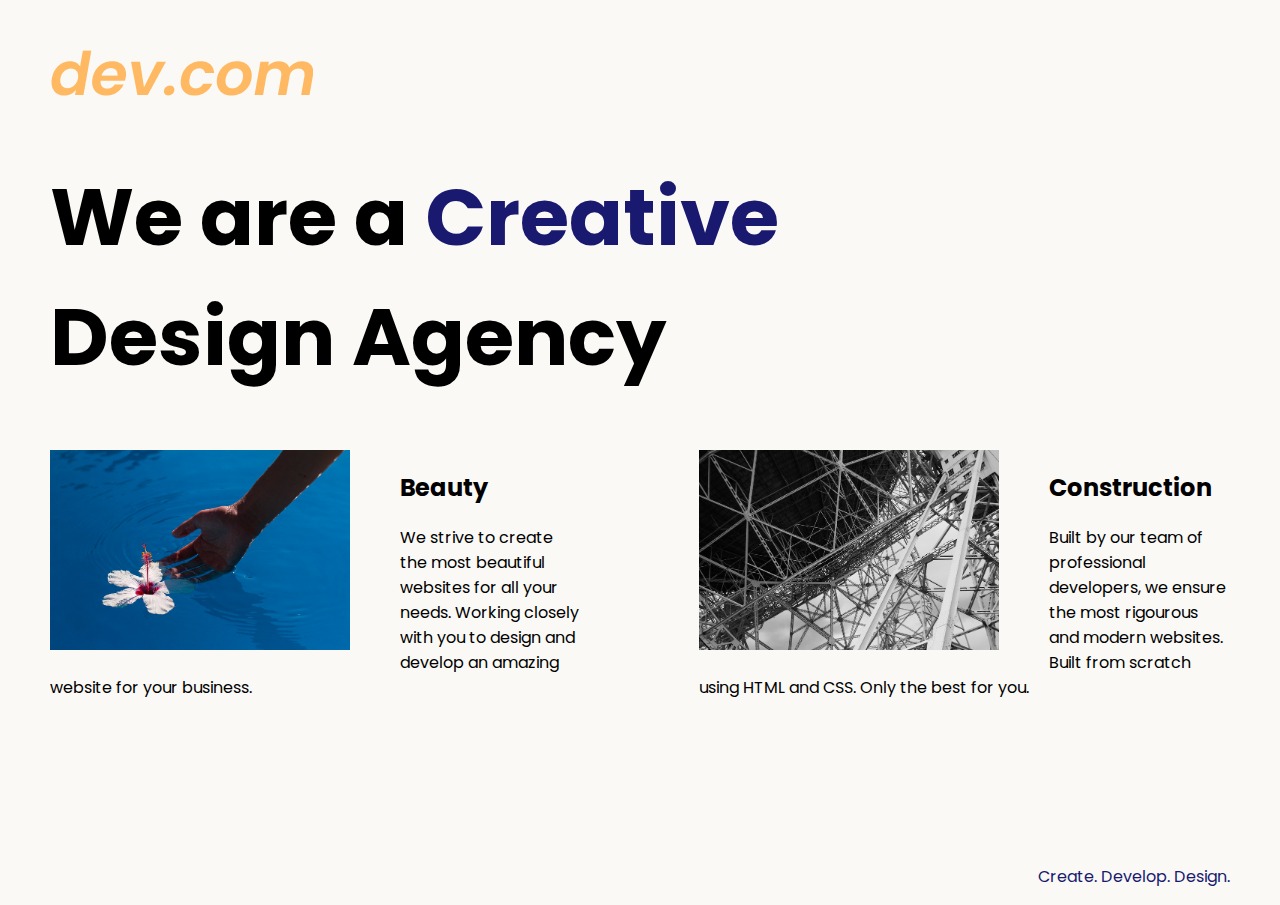
<file: index.html>
<!DOCTYPE html>
<html lang="en">

<head>
  <meta charset="UTF-8">
  <meta name="viewport" content="width=device-width, initial-scale=1.0">
  <title>Agency</title>
  <link rel="stylesheet" href="./solution.css">
  <link rel="preconnect" href="https://fonts.googleapis.com">
  <link rel="preconnect" href="https://fonts.gstatic.com" crossorigin>
  <link href="https://fonts.googleapis.com/css2?family=Poppins:wght@400;700&display=swap" rel="stylesheet">

 
</head>
<style>
  body {
  font-family: "Poppins", sans-serif;
  margin: 50px 50px 0 50px;
  background-color: #faf9f6;
  display: flex;
  flex-direction: column;
  min-height: 95vh;
}
.main {
  flex: 1;
}

h1 {
  font-size: 5rem;
}

footer {
  text-align: right;
  color: midnightblue;
}

.tile-image {
  height: 200px;
  float: left;
  margin-right: 50px;
}

.card {
  width: 45%;
}

.left {
  float: left;
}

.right {
  float: right;
}

.creative {
  color: midnightblue;
}

@media (max-width: 680px) {
  .logo {
    width: 100px;
  }

  h1 {
    font-size: 3.5rem;
    text-align: center;
  }

  .card {
    width: 100%;
    display: block;
    margin-bottom: 30px;
    text-align: justify;
  }

  .card img {
    margin-bottom: 10px;
    width: 100%;
    display: inline;
    object-fit: cover;
  }
}
</style>
<body>
  <div class="main">
    <img class="logo" src="logo.png" alt="logo">
    <h1>We are a <span class="creative">Creative</span> <br />Design Agency</h1>
    <div class="left card"><img class="tile-image" src="beautiful.jpg" alt="hand and flower in water">
      <h2 class="card-title">Beauty</h2>
      <p class="card-text">We strive to create the most beautiful websites for all your needs. Working closely with you
        to
        design and
        develop an amazing website for your business.</p>
    </div>

    <div class="right card"><img class="tile-image" src="construction.jpg" alt="metal structure">
      <h2 class="card-title">Construction</h2>
      <p>Built by our team of professional developers, we ensure the most rigourous and modern websites. Built from
        scratch using HTML and CSS. Only the best for you.</p>
    </div>

  </div>
  <footer>
    <p>Create. Develop. Design.</p>
  </footer>
</body>

</html>
</file>
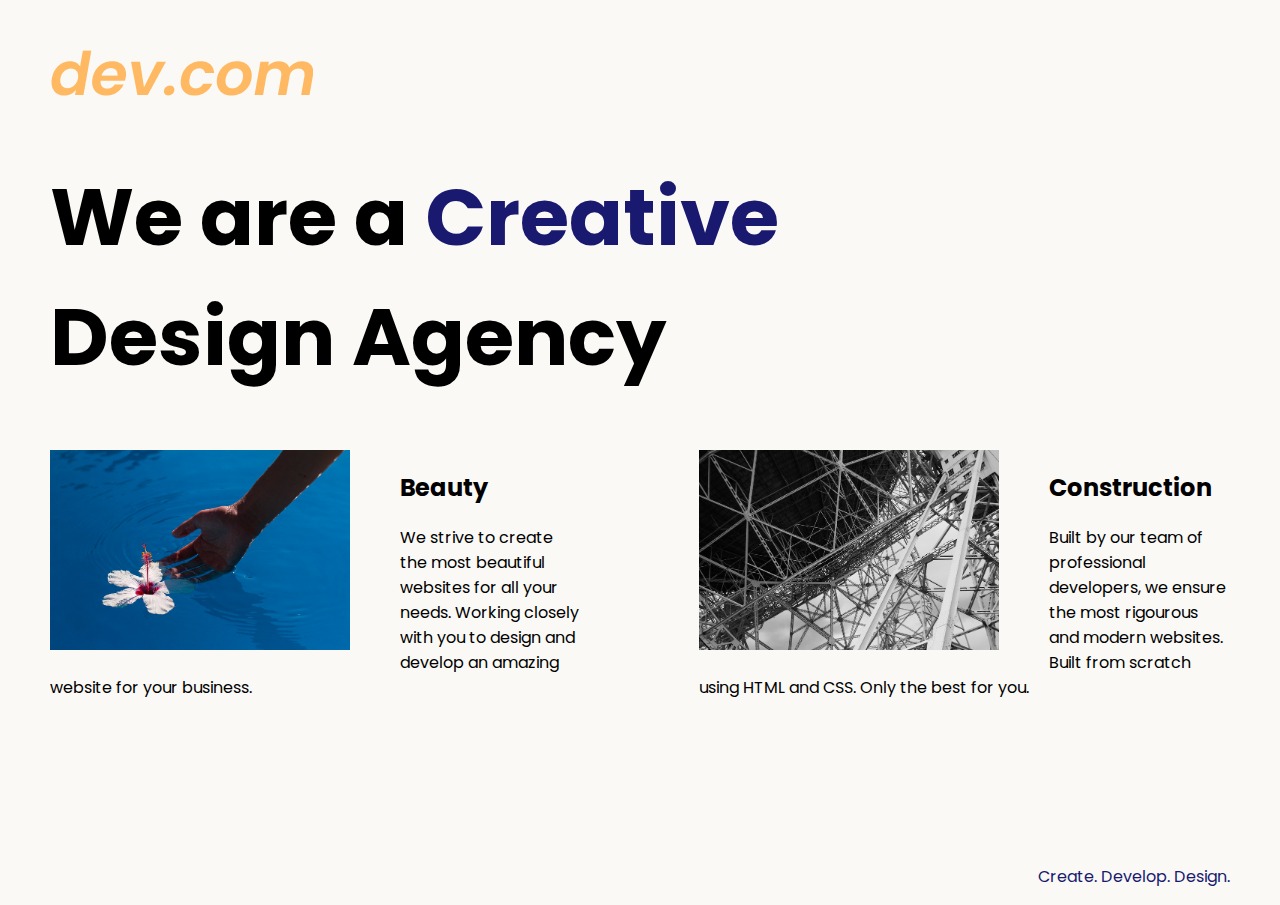
<file: solution.html>
<!DOCTYPE html>
<html lang="en">

<head>
  <meta charset="UTF-8">
  <meta name="viewport" content="width=device-width, initial-scale=1.0">
  <title>Agency</title>
  <link rel="stylesheet" href="./solution.css">
  <link rel="preconnect" href="https://fonts.googleapis.com">
  <link rel="preconnect" href="https://fonts.gstatic.com" crossorigin>
  <link href="https://fonts.googleapis.com/css2?family=Poppins:wght@400;700&display=swap" rel="stylesheet">

 
</head>
<style>
  body {
  font-family: "Poppins", sans-serif;
  margin: 50px 50px 0 50px;
  background-color: #faf9f6;
  display: flex;
  flex-direction: column;
  min-height: 95vh;
}
.main {
  flex: 1;
}

h1 {
  font-size: 5rem;
}

footer {
  text-align: right;
  color: midnightblue;
}

.tile-image {
  height: 200px;
  float: left;
  margin-right: 50px;
}

.card {
  width: 45%;
}

.left {
  float: left;
}

.right {
  float: right;
}

.creative {
  color: midnightblue;
}

@media (max-width: 680px) {
  .logo {
    width: 100px;
  }

  h1 {
    font-size: 3.5rem;
    text-align: center;
  }

  .card {
    width: 100%;
    display: block;
    margin-bottom: 30px;
    text-align: justify;
  }

  .card img {
    margin-bottom: 10px;
    width: 100%;
    display: inline;
    object-fit: cover;
  }
}
</style>
<body>
  <div class="main">
    <img class="logo" src="./logo.png" alt="logo">
    <h1>We are a <span class="creative">Creative</span> <br />Design Agency</h1>
    <div class="left card"><img class="tile-image" src="./beautiful.jpg" alt="hand and flower in water">
      <h2 class="card-title">Beauty</h2>
      <p class="card-text">We strive to create the most beautiful websites for all your needs. Working closely with you
        to
        design and
        develop an amazing website for your business.</p>
    </div>

    <div class="right card"><img class="tile-image" src="./construction.jpg" alt="metal structure">
      <h2 class="card-title">Construction</h2>
      <p>Built by our team of professional developers, we ensure the most rigourous and modern websites. Built from
        scratch using HTML and CSS. Only the best for you.</p>
    </div>

  </div>
  <footer>
    <p>Create. Develop. Design.</p>
  </footer>
</body>

</html>
</file>
<file: solution.css>
body {
  font-family: "Poppins", sans-serif;
  margin: 50px 50px 0 50px;
  background-color: #faf9f6;
  display: flex;
  flex-direction: column;
  min-height: 95vh;
}
.main {
  flex: 1;
}

h1 {
  font-size: 5rem;
}

footer {
  text-align: right;
  color: midnightblue;
}

.tile-image {
  height: 200px;
  float: left;
  margin-right: 50px;
}

.card {
  width: 45%;
}

.left {
  float: left;
}

.right {
  float: right;
}

.creative {
  color: midnightblue;
}

@media (max-width: 680px) {
  .logo {
    width: 100px;
  }

  h1 {
    font-size: 3.5rem;
    text-align: center;
  }

  .card {
    width: 100%;
    display: block;
    margin-bottom: 30px;
    text-align: justify;
  }

  .card img {
    margin-bottom: 10px;
    width: 100%;
    display: inline;
    object-fit: cover;
  }
}
</file>
